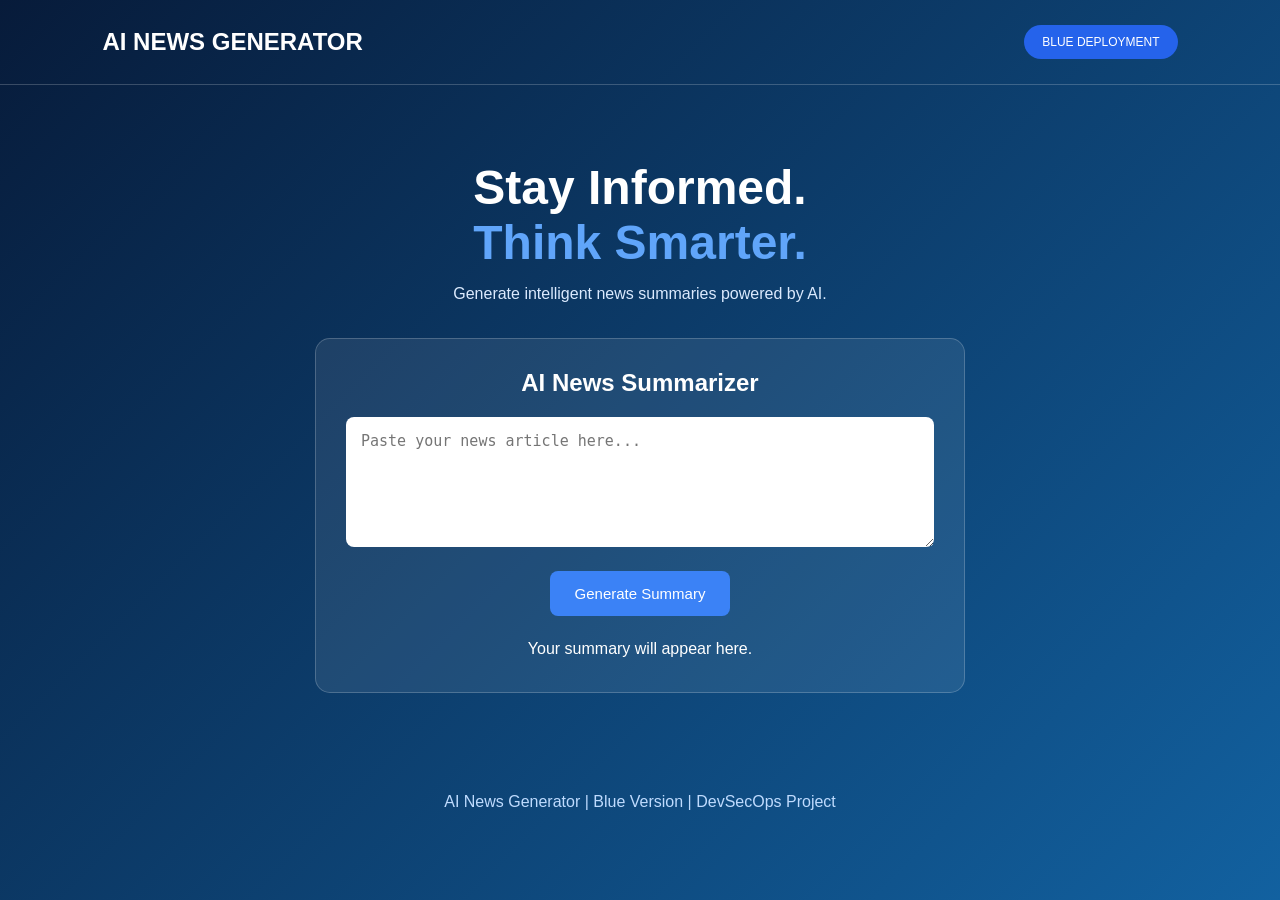
<file: app/blue/index.html>
<!DOCTYPE html>
<html lang="en">
<head>
    <meta charset="UTF-8">
    <meta name="viewport" content="width=device-width, initial-scale=1.0">
    <title>AI News Generator | Blue</title>
    <link rel="stylesheet" href="style.css">
</head>
<body>
    <header>
        <h2>AI NEWS GENERATOR</h2>
        <span class="version">BLUE DEPLOYMENT</span>
    </header>
    <main>
        <h1>Stay Informed.<br><span>Think Smarter.</span></h1>
        <p>Generate intelligent news summaries powered by AI.</p>
        <div class="news-box">
            <h2>AI News Summarizer</h2>
            <textarea id="newsInput" placeholder="Paste your news article here..."></textarea>
            <button onclick="generateSummary()">Generate Summary</button>
            <p id="output">Your summary will appear here.</p>
        </div>
    </main>
    <footer>AI News Generator | Blue Version | DevSecOps Project</footer>
    <script src="script.js"></script>
</body>
</html>
</file>
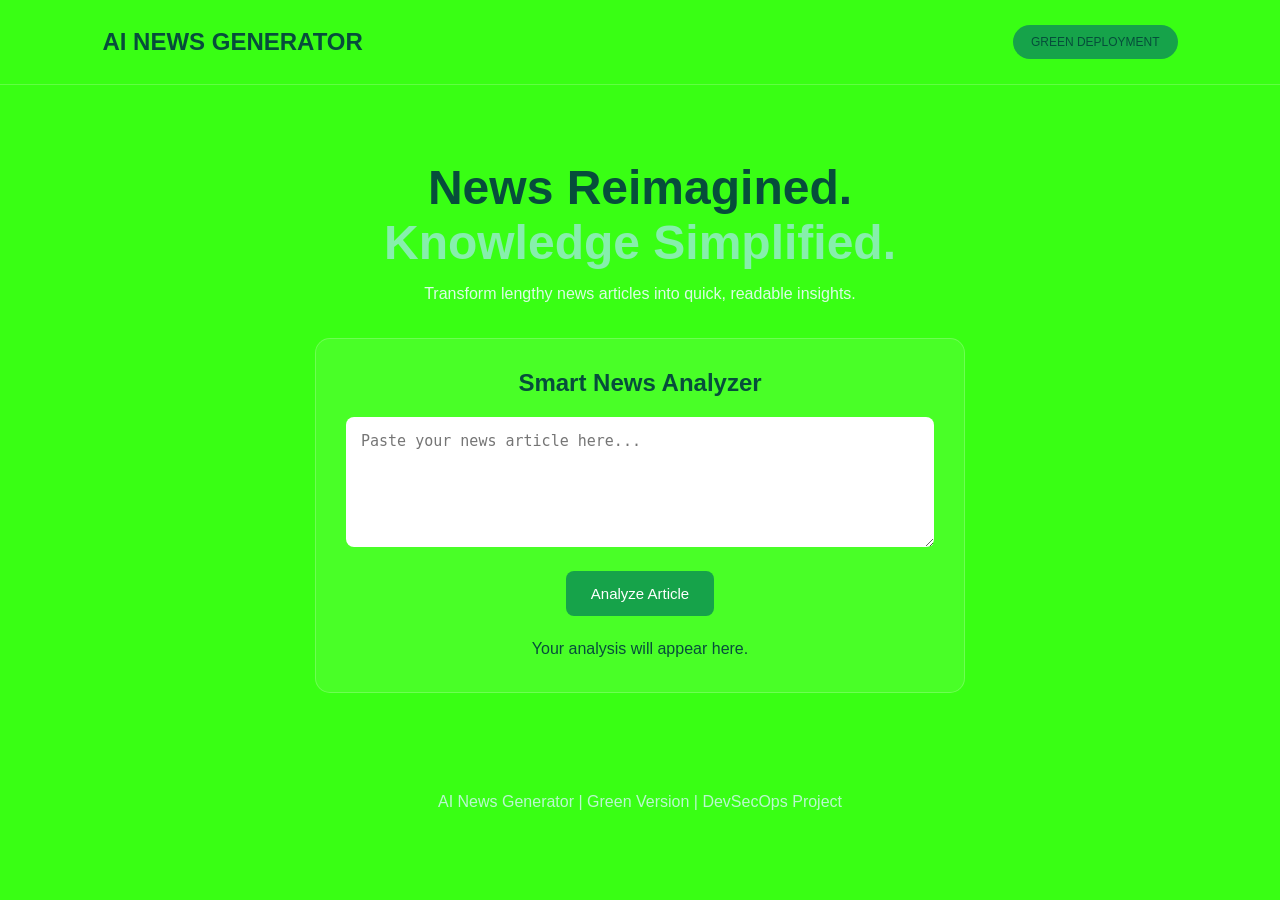
<file: app/green/index.html>
<!DOCTYPE html>
<html lang="en">
<head>
    <meta charset="UTF-8">
    <meta name="viewport" content="width=device-width, initial-scale=1.0">
    <title>AI News Generator | Green</title>
    <link rel="stylesheet" href="style.css">
</head>
<body>
    <header>
        <h2>AI NEWS GENERATOR</h2>
        <span class="version">GREEN DEPLOYMENT</span>
    </header>
    <main>
        <h1>News Reimagined.<br><span>Knowledge Simplified.</span></h1>
        <p>Transform lengthy news articles into quick, readable insights.</p>
        <div class="news-box">
            <h2>Smart News Analyzer</h2>
            <textarea id="newsInput" placeholder="Paste your news article here..."></textarea>
            <button onclick="generateSummary()">Analyze Article</button>
            <p id="output">Your analysis will appear here.</p>
        </div>
    </main>
    <footer>AI News Generator | Green Version | DevSecOps Project</footer>
    <script src="script.js"></script>
</body>
</html>
</file>
<file: app/blue/style.css>
* { margin: 0; padding: 0; box-sizing: border-box; }

body {
    font-family: Arial, sans-serif;
    background: linear-gradient(135deg, #071b3a, #1261a0);
    color: white;
    min-height: 100vh;
}

header {
    padding: 25px 8%;
    display: flex;
    justify-content: space-between;
    align-items: center;
    border-bottom: 1px solid #ffffff33;
}

.version {
    background: #2563eb;
    padding: 10px 18px;
    border-radius: 20px;
    font-size: 12px;
}

main { text-align: center; padding: 75px 20px; }
h1 { font-size: 48px; margin-bottom: 15px; }
h1 span { color: #60a5fa; }
main > p { color: #dbeafe; margin-bottom: 35px; }

.news-box {
    max-width: 650px;
    margin: auto;
    padding: 30px;
    background: #ffffff15;
    border: 1px solid #ffffff33;
    border-radius: 15px;
}

textarea {
    width: 100%;
    height: 130px;
    margin: 20px 0;
    padding: 15px;
    border-radius: 8px;
    border: none;
    resize: vertical;
    font-size: 15px;
}

button {
    background: #3b82f6;
    color: white;
    border: none;
    padding: 14px 25px;
    border-radius: 8px;
    cursor: pointer;
    font-size: 15px;
}

button:hover { background: #1d4ed8; }
#output { margin-top: 20px; line-height: 1.6; }
footer { text-align: center; padding: 25px; color: #bfdbfe; }
</file>
<file: app/green/style.css>
* { margin: 0; padding: 0; box-sizing: border-box; }

body {
    font-family: Arial, sans-serif;
    background: #39FF14;
    color: #064e3b;
    min-height: 100vh;
}
header {
    padding: 25px 8%;
    display: flex;
    justify-content: space-between;
    align-items: center;
    border-bottom: 1px solid #ffffff33;
}

.version {
    background: #16a34a;
    padding: 10px 18px;
    border-radius: 20px;
    font-size: 12px;
}

main { text-align: center; padding: 75px 20px; }
h1 { font-size: 48px; margin-bottom: 15px; }
h1 span { color: #86efac; }
main > p { color: #dcfce7; margin-bottom: 35px; }

.news-box {
    max-width: 650px;
    margin: auto;
    padding: 30px;
    background: #ffffff15;
    border: 1px solid #ffffff33;
    border-radius: 15px;
}

textarea {
    width: 100%;
    height: 130px;
    margin: 20px 0;
    padding: 15px;
    border-radius: 8px;
    border: none;
    resize: vertical;
    font-size: 15px;
}

button {
    background: #16a34a;
    color: white;
    border: none;
    padding: 14px 25px;
    border-radius: 8px;
    cursor: pointer;
    font-size: 15px;
}

button:hover { background: #15803d; }
#output { margin-top: 20px; line-height: 1.6; }
footer { text-align: center; padding: 25px; color: #bbf7d0; }
</file>
